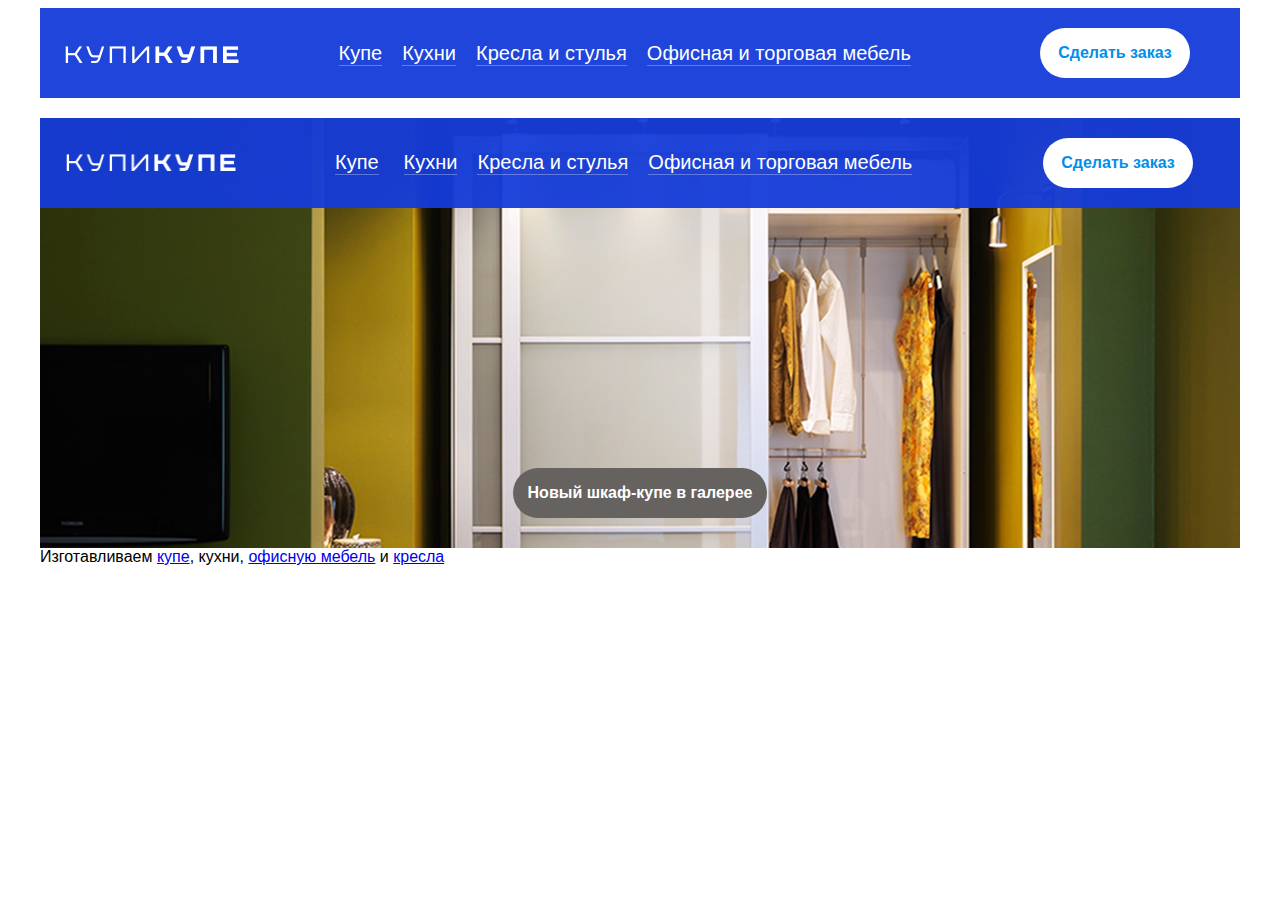
<file: artem/index.html>
<!DOCTYPE html>
<html lang="ru">
<head>
    <meta charset="UTF-8">
    <meta name="viewport" content="width=device-width, initial-scale=1.0">
    <meta http-equiv="X-UA-Compatible" content="ie=edge">
    <title>КупиКупе</title>
    <link rel="stylesheet" href="style.css">
    
    <style>
        
       .button { 
           font-size: 16px;
           display: block;
           text-align: center;
           padding: 15px 15px;
           text-decoration: none;
           border-radius: 25px;
           line-height: 1.25em;
           font-weight: bold;
           margin: 20px 0;
       }
       .button:hover  {
           color: #143bd8;
           font-size: 16px;
           display: block;
           text-align: center;
           padding: 15px 15px;
           text-decoration: none;
           border-radius: 25px;
           line-height: 1.25em;
           font-weight: bold;
           margin: 20px 0;
       }
    
    </style>
</head>
<body style="font-family: Circe, Arial, Helvetica, sans-serif;">
    <table align="center" style="background: rgba(20, 59, 216, 0.95); padding: 0; border-collapse: collapse; width:1200px">
        <tr>
            <td style="padding: 25px 55px 18px 25px;">
                <img src="logo@2x.png" weight="174" height="17" alt="КупиКупе">
            </td>
            <td style="color: #fff; text-decoration: none; line-height: 1.2em; font-size: 20px; padding: 20px 20px;">
                <div>
                    <a href="#" class="link">Купе</a>
                    <a href="#" class="link">Кухни</a>
                    <a href="#" class="link">Кресла и стулья</a>
                    <a href="#" class="link" style="margin-right: 0;"> Офисная и торговая мебель</a>
                    <div style="clear: both;"></div>
                </div>
            </td>
            <td style="padding:inherit; padding-left: 50px; padding-right:50px; width: 150px;">
                <a href="#" class="button"> Сделать заказ</a>
            </td>
        </tr>
    </table>
   
<div style="height: 20px">  </div> 
<div class="base__block">
    <div class="info">
      <div class="info__left">
      <div float class=""  8 800 915 30-00        
         Офис: ТЦ «Барс», цокольный этаж</a>
        </div>
    <!--Блочная вёрстка + БЭМ -->
    <div class="base__block">
<div class="banner">
<div class="header">
    <div class="header__left">
        <a href="#" class="header__logo"></a>
    </div>

    <div class="header__right">
        <a href="#" class="button"> Сделать заказ</a>
    </div>

    <div class="header__center style="; style="padding:px 60px">  
                    <a href="#" class="header__link"style="padding:33px 0px 0px;margin: 0px 25px";> Купе</a>
                    <a href="#" class="header__link"style="padding:23px 0px 0px";> Кухни</a>
                    <a href="#" class="header__link"style="padding:23px 0px 0px";>Кресла и стулья</a>
                    <a href="#" class="header__link" style="padding:23px 0px 0px";> 
                        Офисная и торговая мебель
                    </a>
                </div>


<div class="clearfix"></div>
    </div>
    <a href="#" class="button1"> Новый шкаф-купе в галерее       
    </a>
</div>
</div>
<div style="heaight:20px;"></div>
</body>
<div class="about">
      <div class="about__left">
       Изготавливаем <a href="#" class="dashed ">купе</a>, кухни, <a href="#" class="dashed">офисную мебель</a> и <a href="#" class="dashed">кресла</a>
      </div>
</file>
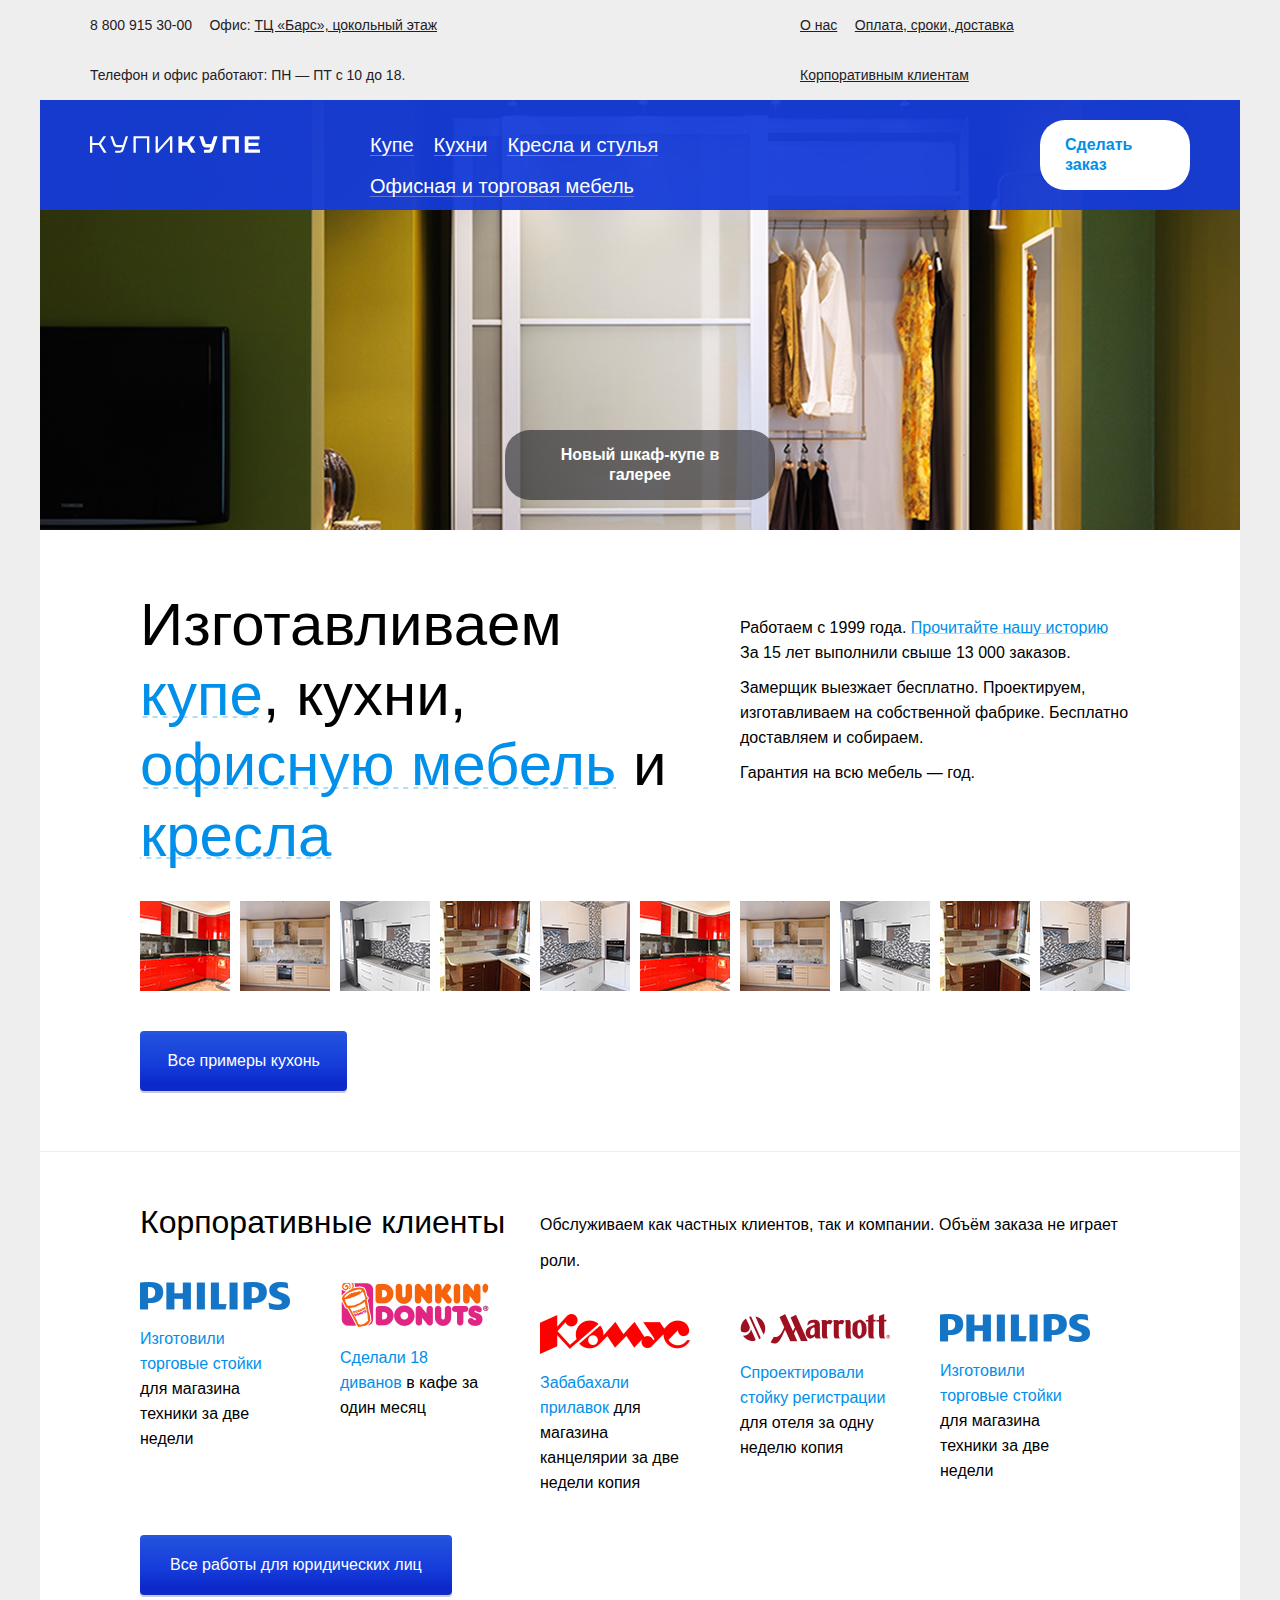
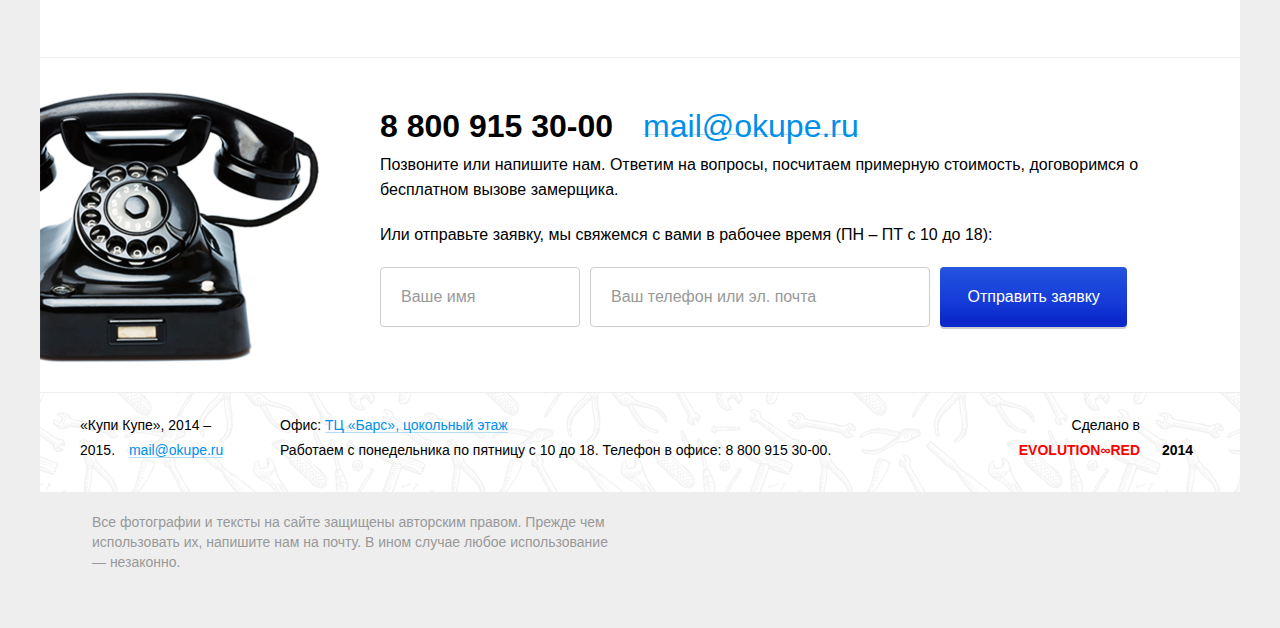
<file: kostya/index.html>
<!DOCTYPE html>
<html lang="ru" class="base">
<head>
  <meta charset="UTF-8">
  <meta name="viewport" content="width=device-width, initial-scale=1.0">
  <meta http-equiv="X-UA-Compatible" content="ie=edge">
  <title>КупиКупе</title>
  <link rel="stylesheet" href="style.css"></link>
</head>
<body class="base">
  <div class="base__body">
    <div class="mockup">
    </div>

    <div class="base__block">

      <div class="loft clearfix">
        <div class="loft__left">
          <span class="loft__content">8 800 915 30-00</span>
          <span class="loft__content">Офис: <a href="#" style="color: #1f2024;">ТЦ «Барс», цокольный этаж</a></span>
          <span class="loft__content">Телефон и офис работают: ПН — ПТ с 10 до 18.</span>
        </div>
        <div class="loft__right">
          <a href="#" class="loft__content">О нас</a>
          <a href="#" class="loft__content">Оплата, сроки, доставка</a>
          <a href="#" class="loft__content">Корпоративным клиентам</a>
        </div>
      </div>
      
      <div class="banner">   
        <div class="header">
          <div class="clearfix">
            <div class="header__left">
              <a href="#" class="header__logo"></a>
            </div>
            <div class="header__right"> 
              <a href="#" class="button1"> Сделать заказ</a>
            </div>
            <div class="header__center">
              <a href="#" class="header__link">Купе</a>
              <a href="#" class="header__link">Кухни</a>
              <a href="#" class="header__link">Кресла и стулья</a>
              <a href="#" class="header__link" style="margin-right:0">Офисная и торговая мебель</a>
            </div>
          </div>
           
          <div class="banner__footer">
            <div> 
              <a href="#" class="button1 button1_grey" style="max-width: 220px;">
                Новый шкаф-купе в галерее
              </a>
            </div>
          </div>
        </div>
      </div>

      <div style="background: white; padding: 0 100px;">
        <div class="content clearfix">
          <div class="content__left">Изготавливаем 
            <a href="#" class="a__content__left__decoration">
            купе</a>, кухни, 
            <a href="#" class="a__content__left__decoration">офисную мебель</a> и 
            <a href="#" class="a__content__left__decoration">кресла</a>
          </div>
          
          <div class="content__right">
            <p style= "margin: 0;">
            Работаем с 1999 года.
              <a href="#" class="a__content__right__decoration">
                Прочитайте нашу историю
              </a><br>
                За 15 лет выполнили свыше 13 000 заказов.
            </p> 
            <p style= "margin: 0; padding: 10px 0 0 0;">
              Замерщик выезжает бесплатно.
              Проектируем, изготавливаем на собственной фабрике. Бесплатно доставляем и собираем.
            </p> 
            <p style= "margin: 0; padding: 10px 0 0 0;">
              Гарантия на всю мебель — год.
            </p> 
          </div>
        </div>
                
        <div class="clearfix">
          <img src="foto_kitchen_1.png" class="images_kitchen">
          <img src="foto_kitchen_2.png" class="images_kitchen">
          <img src="foto_kitchen_3.png" class="images_kitchen">
          <img src="foto_kitchen_4.png" class="images_kitchen">
          <img src="foto_kitchen_5.png" class="images_kitchen">
          <img src="foto_kitchen_1.png" class="images_kitchen">
          <img src="foto_kitchen_2.png" class="images_kitchen">
          <img src="foto_kitchen_3.png" class="images_kitchen">
          <img src="foto_kitchen_4.png" class="images_kitchen">
          <img src="foto_kitchen_5.png" class="images_kitchen">
        </div>
               
        <div class="one__botton">
          <a href="#" class="BG_Button">Все примеры кухонь</a>
        </div>
      </div>

      <div style="margin: 0; background: #eeeeee; height: 1px"></div>

      <div style="padding: 0 100px; background: white;">
        <div class="clients clearfix">
          <div class="korporat">Корпоративные клиенты</div>
          <div class="private">Обслуживаем как частных клиентов, так и компании. Объём заказа не играет роли.</div>
        </div>
              
        <div class="clients__logo clearfix">
          <div class="images_logo">
            <img src="philips.png" style="display: block;">
            <p class="text"><a href="#" class="example__work">Изготовили торговые стойки</a> для магазина техники за две недели</p>
          </div>
          
          <div class="images_logo">
            <img src="dd.png" style="height: 47px; display: block;">
            <p class="text"><a href="#" class="example__work">Сделали 18 диванов</a> в кафе за один месяц</p>
          </div>
          
          <div class="images_logo">
            <img src="komys.png" style="height: 40px; display: block;">
            <p class="text"><a href="#" class="example__work">Забабахали прилавок</a> для магазина канцелярии за две недели копия</p>
          </div>
          
          <div class="images_logo">
            <img src="marriott.png" style="height: 30px; display: block;">
            <p class="text"><a href="#" class="example__work">Спроектировали стойку регистрации</a> для отеля за одну неделю копия</p>
          </div>

          <div class="images_logo">
            <img src="philips.png"style="display: block;">
            <p class="text"><a href="#" class="example__work">Изготовили торговые стойки</a> для магазина техники за две недели</p>
          </div>
        </div>

        <div class="one__botton">
          <a href="#" class="BG_Button" style="padding: 17.5px 30px; top:24px;">Все работы для юридических лиц</a>
        </div>
      </div>

      <div style="margin: 0; background: #eeeeee; height: 1px"></div>
      
      <div class="contacts">
        <div class="contacts__img">
          <img src="phone.png" style= "width: 280px; height: 274px;">
        </div>

        <div class="contacts__info">

          <div class="contacts__link clearfix">
            <div class="contacts__phone">8 800 915 30-00
            </div>
            <div class="contacts__mail"><a href="mail@okupe.ru" class="a__contacts__mail__decoration">mail@okupe.ru</a>
            </div>
          </div>
          <div class="contacts__text">
            <div style="margin: 10px 0 20px 0;">Позвоните или напишите нам. Ответим на вопросы, посчитаем примерную стоимость, договоримся о бесплатном вызове замерщика.
            </div>
            <div style="margin: 10px 0 20px 0;">Или отправьте заявку, мы свяжемся с вами в рабочее время (ПН – ПТ c 10 до 18):
            </div>
          </div>
          <div class="contacts__search clearfix"> 
            <input type="search" placeholder="Ваше имя" class="s1 r1"> 
            <input type="search" placeholder="Ваш телефон или эл. почта" class="s1 r1 r1-width"> 
            <a href="#" class="BG_Button" style="top: 0">Отправить заявку</a>
          </div>
        </div>
      </div>
      
      <div style="margin: 0; background: #eeeeee; height: 1px"></div>

      <div class="footer clearfix">
        <div class="footer__left">
          «Купи Купе», 2014 – 2015.
          <a href="mail@okupe.ru" class="footer__left__decoration">mail@okupe.ru</a> 
        </div>
      
        <div class="footer-center">
          Офис: <a href="#" class="footer__center__decoration">ТЦ «Барс», цокольный этаж</a><br>
          Работаем с понедельника по пятницу с 10 до 18. Телефон в офисе: 8 800 915 30-00. 
        </div>

        <div class="footer__right">
          Сделано в<br>
          <a href="#" class="footer__right__decoration">EVOLUTION∞RED</a>
        </div>

        <div class="footer-right-year">2014
        </div>
      </div>
     
      <div class="note">
        Все фотографии и тексты на сайте защищены авторским правом.
        Прежде чем использовать их, напишите нам на почту.
        В ином случае любое использование — незаконно.
      </div>
    </div>
  </div>
</body>
</html>
</file>
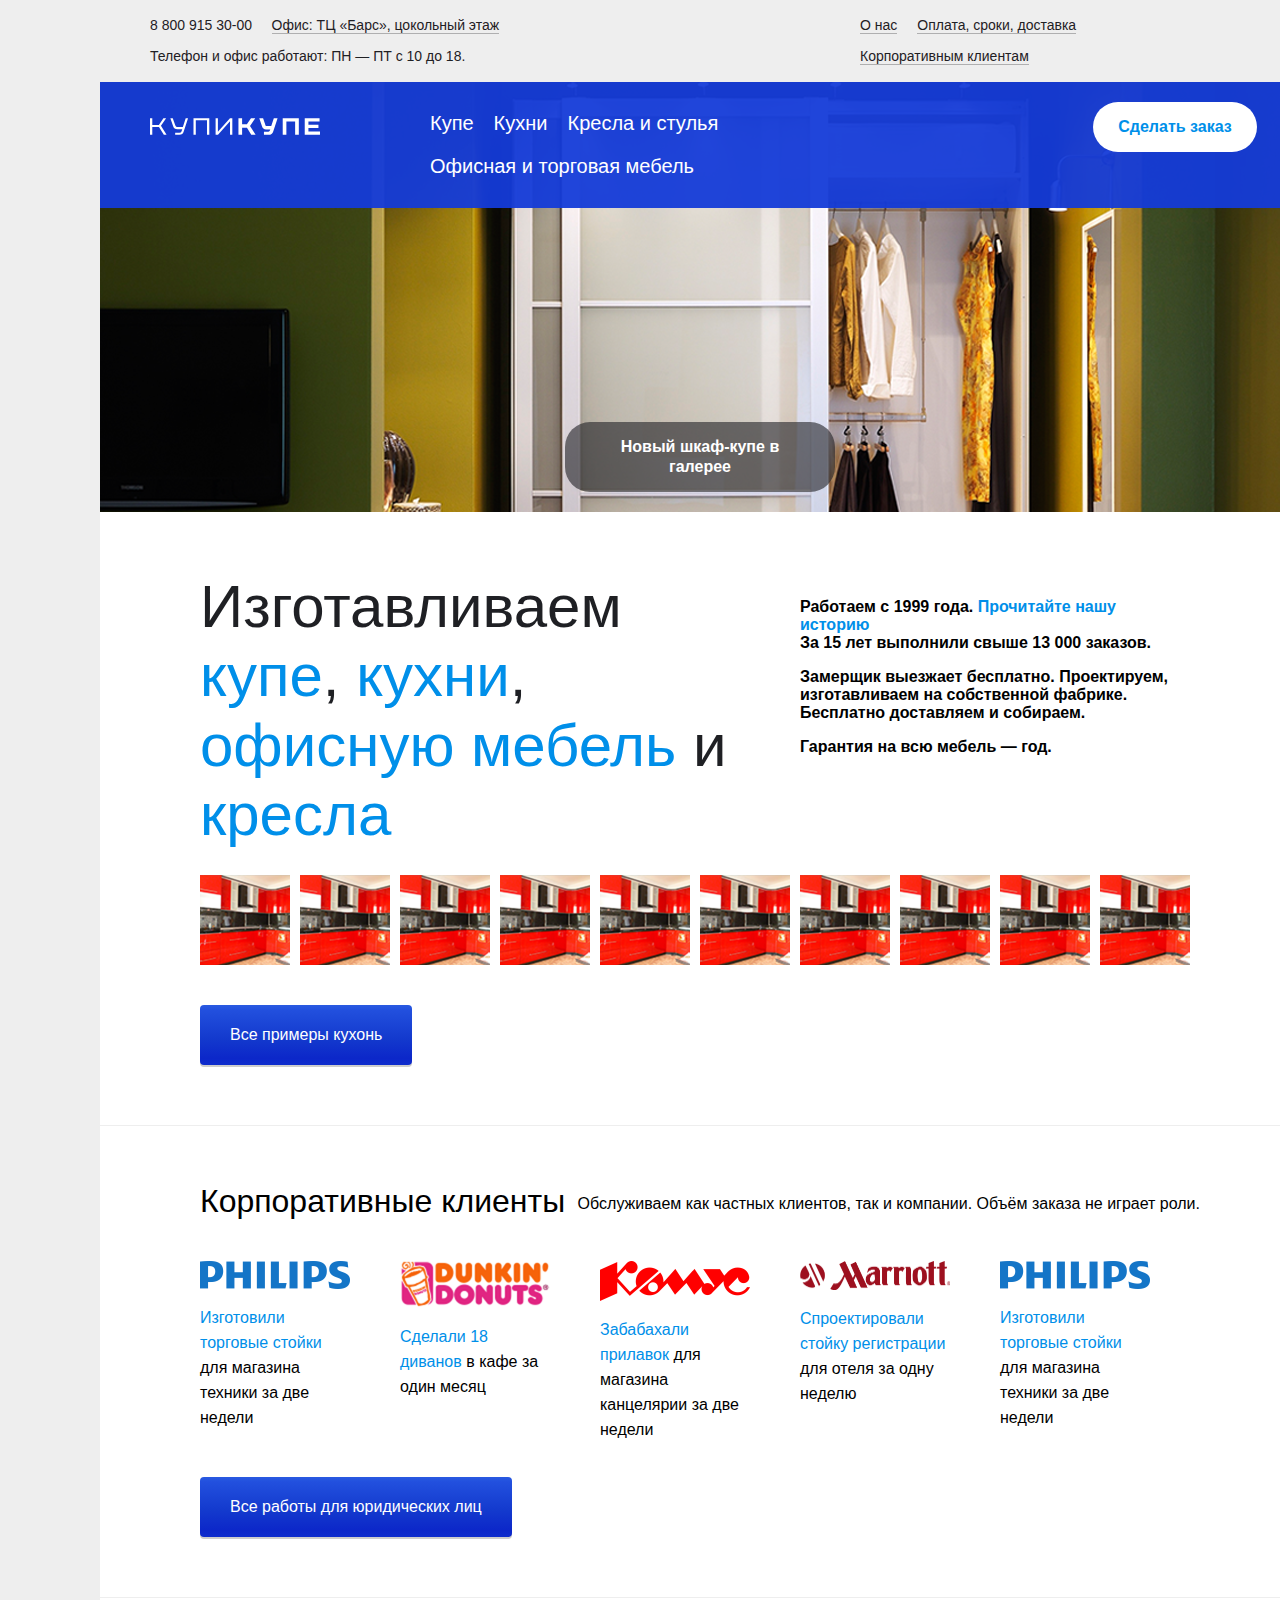
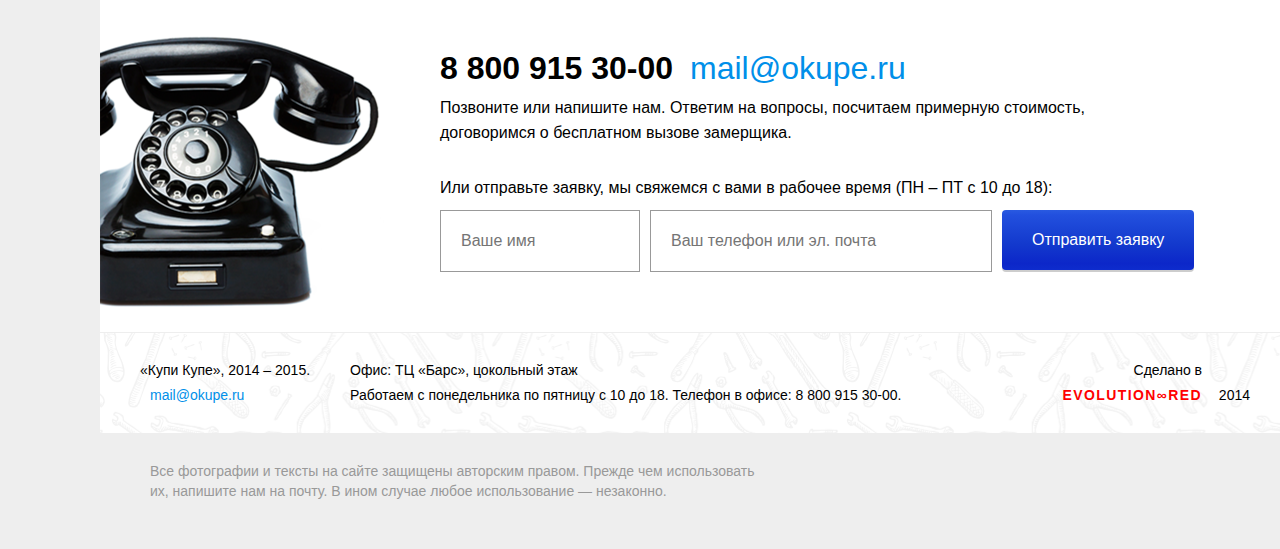
<file: svetlana/index.html>
<!DOCTYPE html>
<html lang="ru" class="root">
<head>
  <meta charset="UTF-8">
  <meta name="viewport" content="width=device-width, initial-scale=1.0">
  <meta http-equiv="X-UA-Compatible" content="ie=edge">
  <title>КупиКупе</title>
  <link rel="stylesheet" href="style.css">
</head>
<body class="root__body">

  <div class="mockup"></div>

  <div class="root__block">
    <div class="info clearfix">
      <div class="info__left clearfix">
        <div class="info__item">8 800 915 30-00</div>
        <div class="info__item">
          <a href="#" class="info__link info__link_without-margin">Офис: ТЦ «Барс», цокольный этаж</a>
        </div>
        <div class="info__item">Телефон и офис работают: ПН — ПТ с 10 до 18.</div>
      </div>

      <div class="info__right clearfix">
        <a href="#" class="info__link">О нас</a>
        <a href="#" class="info__link">Оплата, сроки, доставка</a>
        <a href="#" class="info__link">Корпоративным клиентам</a>
      </div>
    </div>

    <div class="banner">
      <div class="header clearfix">
        <div class="header__left">
          <a href="#" class="header__logo"></a>
        </div>

        <div class="header__center clearfix">
          <a href="#" class="header__link">Купе</a>
          <a href="#" class="header__link">Кухни</a>
          <a href="#" class="header__link">Кресла и стулья</a>
          <a href="#" class="header__link header__link_without-margin">
            Офисная и торговая мебель
          </a>
        </div>

        <div class="header__right">
          <a href="#" class="button"> Сделать заказ</a>
        </div>
      </div>

      <div class="banner__footer">
        <a href="#" class="button_grey" style="max-width: 220px;">
          Новый шкаф-купе в галерее
        </a>
      </div>
    </div>

    <div class="about">
      <div class="clearfix">

        <div class="about__left">
          Изготавливаем <span class="dashed" data-js-switcher-link="1">купе</span>,
          <span class ="dashed" data-js-switcher-link="2">кухни</span>,
          <span class="dashed" data-js-switcher-link="3">офисную мебель</span>
          и <span class="dashed" data-js-switcher-link="4">кресла</span>
        </div>

        <div class="about__right">
          <p class="about__text">Работаем с 1999 года. <a href="#" class="about__right-link">Прочитайте нашу историю</a>
          <br>За 15 лет выполнили свыше 13 000 заказов.
          </p>
          <p class="about__text">
            Замерщик выезжает бесплатно. Проектируем, изготавливаем на собственной фабрике. Бесплатно доставляем и собираем.
          </p>
          <p class="about__text">
            Гарантия на всю мебель — год.
          </p>
        </div>
      </div>

      <div class="images clearfix" data-js-switcher-block="1">
        <img src="1@2x.png" alt="" class="image__item">
        <img src="1@2x.png" alt="" class="image__item">
        <img src="1@2x.png" alt="" class="image__item">
        <img src="1@2x.png" alt="" class="image__item">
        <img src="1@2x.png" alt="" class="image__item">
        <img src="1@2x.png" alt="" class="image__item">
        <img src="1@2x.png" alt="" class="image__item">
        <img src="1@2x.png" alt="" class="image__item">
        <img src="1@2x.png" alt="" class="image__item">
        <img src="1@2x.png" alt="" class="image__item">
      </div>

      <div class="images clearfix" style="display: none;" data-js-switcher-block="2">
        <img src="2@2x.png" alt="" class="image__item">
        <img src="2@2x.png" alt="" class="image__item">
        <img src="2@2x.png" alt="" class="image__item">
        <img src="2@2x.png" alt="" class="image__item">
        <img src="2@2x.png" alt="" class="image__item">
        <img src="2@2x.png" alt="" class="image__item">
        <img src="2@2x.png" alt="" class="image__item">
        <img src="2@2x.png" alt="" class="image__item">
        <img src="2@2x.png" alt="" class="image__item">
        <img src="2@2x.png" alt="" class="image__item">
      </div>

      <div class="images clearfix" style="display: none;" data-js-switcher-block="3">
        <img src="3@2x.png" alt="" class="image__item">
        <img src="3@2x.png" alt="" class="image__item">
        <img src="3@2x.png" alt="" class="image__item">
        <img src="3@2x.png" alt="" class="image__item">
        <img src="3@2x.png" alt="" class="image__item">
        <img src="3@2x.png" alt="" class="image__item">
        <img src="3@2x.png" alt="" class="image__item">
        <img src="3@2x.png" alt="" class="image__item">
        <img src="3@2x.png" alt="" class="image__item">
        <img src="3@2x.png" alt="" class="image__item">
      </div>

      <div class="images clearfix" style="display: none;" data-js-switcher-block="4">
        <img src="4@2x.png" alt="" class="image__item">
        <img src="4@2x.png" alt="" class="image__item">
        <img src="4@2x.png" alt="" class="image__item">
        <img src="4@2x.png" alt="" class="image__item">
        <img src="4@2x.png" alt="" class="image__item">
        <img src="4@2x.png" alt="" class="image__item">
        <img src="4@2x.png" alt="" class="image__item">
        <img src="4@2x.png" alt="" class="image__item">
        <img src="4@2x.png" alt="" class="image__item">
        <img src="4@2x.png" alt="" class="image__item">
      </div>

      <div>
        <a href="#" class="about__button">Все примеры кухонь</a>
      </div>
    </div>

    <div class="client">
      <div class="client__info clearfix">
        <p class="client__left">Корпоративные клиенты</p>
        <p class="client__right">Обслуживаем как частных клиентов, так и компании. Объём заказа не играет роли.</p>
      </div>

      <div class="clearfix">
        <div class="row">
          <div class="client__about">
            <img src="philips@2x.png" class="client__logo">
            <p class="client__text"><a href="#" class="client__link">Изготовили торговые стойки</a> для магазина техники за две недели</p>
          </div>

          <div class="client__about">
            <img src="dunkin@2x.png" class="client__logo" alt="" style="height: 47px;">
            <p class="client__text"><a href="#" class="client__link">Сделали 18 диванов</a> в кафе за один месяц</p>
          </div>

          <div class="client__about">
            <img src="komus@2x.png" class="client__logo" alt="" style="height: 40px;">
            <p class="client__text"><a href="#" class="client__link">Забабахали прилавок</a> для магазина канцелярии за две недели</p>
          </div>

          <div class="client__about">
            <img src="marriott@2x.png" class="client__logo" alt="" style="height: 29.5px;">
            <p class="client__text"><a href="#" class="client__link">Спроектировали стойку регистрации</a> для отеля за одну неделю</p>
          </div>

          <div class="client__about">
            <img src="philips@2x.png" class="client__logo" alt="">
            <p class="client__text"><a href="#" class="client__link">Изготовили торговые стойки</a> для магазина техники за две недели</p>
          </div>
        </div>
      </div>

      <div style="margin-top: 35px;">
          <a href="#" class="about__button">Все работы для юридических лиц</a>
      </div>
    </div>


    <div class="contact clearfix">
      <div class="contact__info clearfix">
        <div class="clearfix">
          <div class="contact__phone">
            8 800 915 30-00
          </div>

          <div class="contact__mail">
            <a href="mailto:mail@okupe.ru" class="mail__link">mail@okupe.ru</a>
          </div>
        </div>

        <div class="contact__text">
          <p style="margin: 0">Позвоните или напишите нам. Ответим на вопросы, посчитаем примерную стоимость, договоримся о бесплатном вызове замерщика.</p>
          <p style="margin: 30px 0 0 0">Или отправьте заявку, мы свяжемся с вами в рабочее время (ПН – ПТ c 10 до 18):</p>
        </div>

        <input type="text" name="name" placeholder="Ваше имя" class="input__item">
        <input type="text" name="phone" placeholder="Ваш телефон или эл. почта" class="input__item input__item-width">

        <div style="margin-top: 10px;">
          <a href="#" class="about__button">Отправить заявку</a>
        </div>
      </div>
    </div>

    <div class="footer clearfix">
        <div class="footer__left">
          <p class="footer__text">«Купи Купе», 2014 – 2015.</p>
          <p class="footer__text">
            <a href="mailto:mail@okupe.ru" class="mail__link footer__link">mail@okupe.ru</a>
          </p>
        </div>

        <div class="footer__left">
          <p class="footer__text">Офис: ТЦ «Барс», цокольный этаж</p>
          <p class="footer__text">Работаем с понедельника по пятницу с 10 до 18. Телефон в офисе: 8 800 915 30-00. </p>
        </div>

        <div class="footer__right clearfix">
          <div class="text__left footer__text-ta">
            <p class="footer__text">Сделано в</p>
            <a href="#" class="footer__right-company">Evolution∞Red</a>
          </div>

          <div class="text__right footer__text-ta">
            <p class="footer__text">2014</p>
          </div>
        </div>
      </div>

      <div class="copyright">
        <p class="copyright__text">Все фотографии и тексты на сайте защищены авторским правом. Прежде чем использовать их, напишите нам на почту. В ином случае любое использование — незаконно. </p>
      </div>
  </div>

  <script>
    document
      .querySelectorAll('[data-js-switcher-link]')
      .forEach(function(item) {
        item.onclick = function() {
          document.querySelectorAll(
            '[data-js-switcher-block="' + this.dataset.jsSwitcherLink + '"]'
          ).forEach(function(item) { item.style.display = ''; });

          document.querySelectorAll(
            '[data-js-switcher-block]:not([data-js-switcher-block="'
              + this.dataset.jsSwitcherLink + '"]'
          ).forEach(function(item) { item.style.display = 'none'; });
        };
      });
  </script>

</body>
</html>
</file>
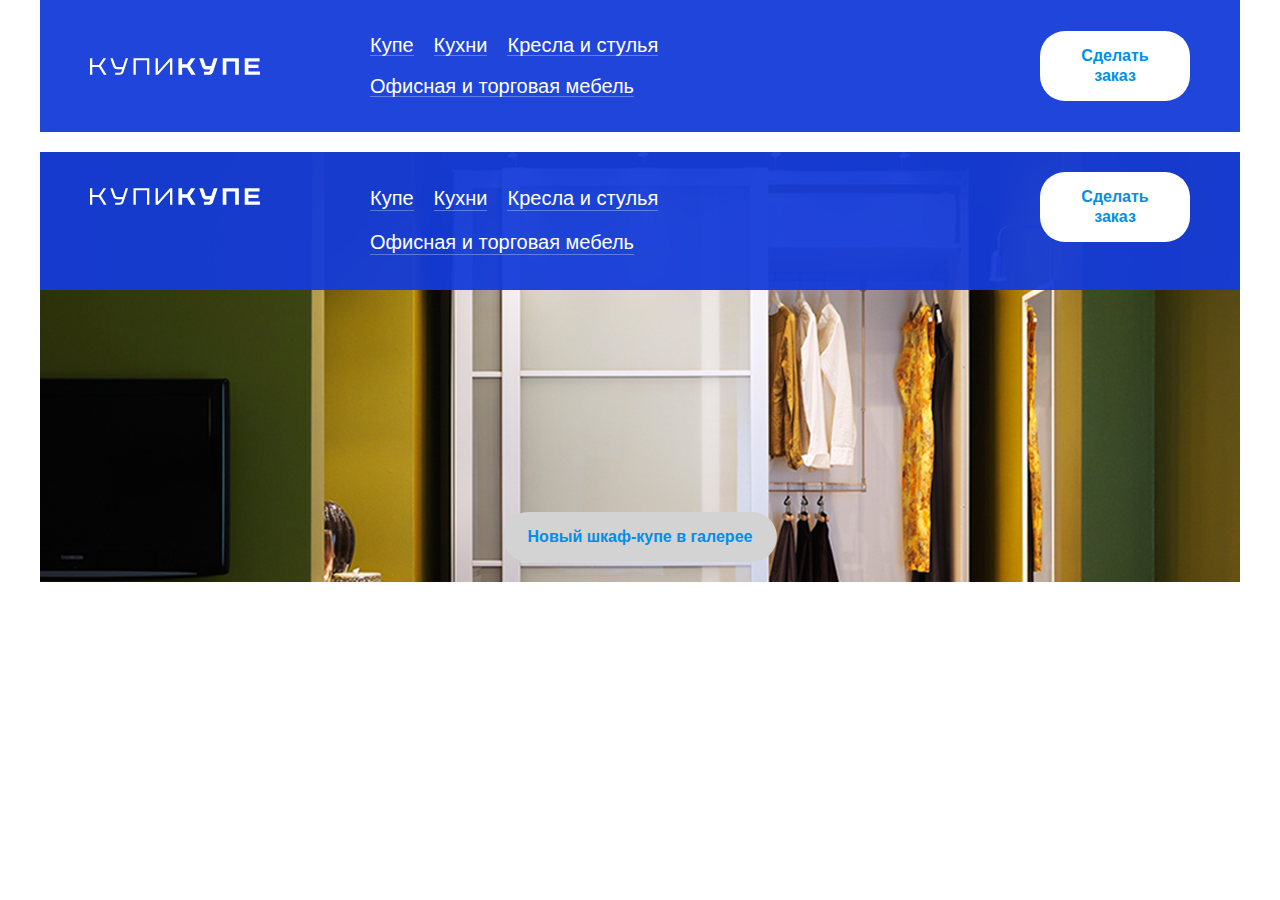
<file: valera/index.html>
<!DOCTYPE html>
<html lang="ru" class="base">
<head>
  <meta charset="UTF-8">
  <meta name="viewport" content="width=device-width, initial-scale=1.0">
  <meta http-equiv="X-UA-Compatible" content="ie=edge">
  <title>КупиКупе</title>
  <link rel="stylesheet" href="style.css">
  <style>
    .button {
      font-size: 16px;
      display: block;
      background: #ffffff;
      text-align: center;
      color: #008fe9;
      padding: 15px 25px;
      text-decoration: none;
      border-radius: 25px;
      line-height: 1.25em;
      font-weight: bold;
      margin: 20px 0;
    }
    .button:hover {
      font-size: 16px;
      display: block;
      background: #d0d9ff;
      text-align: center;
      color: #143bd8;
      padding: 15px 25px;
      text-decoration: none;
      border-radius: 25px;
      line-height: 1.25em;
      font-weight: bold;
      margin: 20px 0;
    }
    .border {
      color: inherit;
      text-decoration: inherit;
      margin: 0.5em 20px 0.5em 0;
      float: left;
      border-bottom: 1px solid rgba(255, 255, 255, 0.3);
    }
    .border:hover {
      color: inherit;
      text-decoration: inherit;
      margin: 0.5em 20px 0.5em 0;
      float: left;
      border-bottom: 1px solid rgba(255, 255, 255, 0.6);
    }
  </style>
</head>
<body style="font-family: Circe, Arial, Helvetica, sans-serif;" class="base__body">
  <table align="center" style="background: rgba(20, 59, 216, 0.95); padding: 0; border-collapse: collapse; width: 1200px;">
    <tr>
      <td style="padding: inherit; padding-left: 50px; padding-right: 50px; width: 170px;">
        <a href="#" style="display: block;">
          <img src="logo.svg" style="display: block;" width="170" height="17" alt="КупиКупе">
        </a>
      </td>

      <td style="color: #fff; text-decoration: none; line-height: 1em; font-size: 20px; padding: inherit;">
        <div style="padding: 25px 60px;">
          <a href="#" class="border">Купе</a>
          <a href="#" class="border">Кухни</a>
          <a href="#" class="border">Кресла и стулья</a>
          <a href="#" class="border" style="margin-right:0">Офисная и торговая мебель</a>
          <div style="clear: both;"></div>
        </div>
      </td>

      <td style="padding: inherit; padding-left: 50px; padding-right: 50px; width: 150px;">
        <a href="#" class="button">
          Сделать заказ
        </a>
      </td>
    </tr>
  </table>

  <div style="height: 20px;"></div>

  <!-- Блоки Элементы Модификаторы-->
  <div class="base__block">
    <div class="banner">
      <div class="header">
        <div class="header__left">
          <a href="#" class="header__logo"></a>
        </div>

        <div class="header__right">
          <a href="#" class="button1"> Сделать заказ</a>
        </div>

        <div class="header__center">
          <a href="#" class="header__link">Купе</a>
          <a href="#" class="header__link">Кухни</a>
          <a href="#" class="header__link">Кресла и стулья</a>
          <a href="#" class="header__link" style="margin-right:0">
            Офисная и торговая мебель
          </a>
          <div style="clear: both;"></div>
        </div>

        <div class="clearfix"></div>
      </div>

      <div class="banner__footer">
        <a href="#" class="button1 button1_grey" style="max-width: 320px;">
          Новый шкаф-купе в галерее
        </a>
      </div>
    </div>
  </div>

  <div style="height: 20px;"></div>
</body>
</html>
</file>
<file: artem/style.css>
.button { 
          font-size: 16px;
    display: inline-block;
    text-align: center;
    padding: 15px 15px;
    text-decoration: none;
    border-radius: 25px;
    line-height: 1.25em;
    font-weight: bold;
    margin: 10px 0;
    background: #fff;
    color: #008fe9;
       }
       
       .button:hover  {
           background: #d0d9ff;
           color:#d0d9ff ; 
       } 
       
       .button1 { 
          font-size: 16px;
    display: inline-block;
    text-align: center;
    padding: 15px 15px;
    text-decoration: none;
    border-radius: 25px;
    line-height: 1.25em;
    font-weight: bold;
    margin: 10px 0;
    background:#65625f;
    color: #fff;
    margin:260px 260px 0 260px;
       }
       .button1:hover{
 font-size: 16px;
    display: inline-block;
    text-align: center;
    padding: 15px 15px;
    text-decoration: none;
    border-radius: 25px;
    line-height: 1.25em;
    font-weight: bold;
    margin: 10px 0;
    background: #65625f;
    color:#fff ;
     margin:260px 260px 0 260px;
       }
       .link {
           color: inherit;
           text-decoration: inherit;
           margin: 0.5em 20px 0.5em 0;
           float: left;
           border-bottom: 1px solid rgba(255, 255, 255, 0.3);    
       }
       .link:hover {
           color: inherit;
           text-decoration: inherit;
           margin: 0.5em 20px 0.5em 0;
           float: left;
           border-bottom: 1px solid rgba(255, 255, 255, 0.6)
       }

       .header{
           background: rgba(20, 59, 216, 0.95);
           width: 1200px;
           margin: 0 auto;
           font-size: 20px;
       }

       .header__left {
           float: left;
           width: 270px
       }
       .header__center {
           margin: 0 250px 0 270px
           
       }
       .header__right {
           float: right;
           width: 150px;
           padding: 0px 47px 0px 0px;
       }

       .header__logo {
           background: url(logo@2x.png) no-repeat;
           background-size: 170px 17px;
           width: 219px;
           height: 17px;
           display:block;
           margin: 36px auto;

       }
       .header__link {
           color: #fff;
           text-decoration: inherit;
           margin: 0.5em 20px 0.5em 0;
           float: left;
           border-bottom: 1px solid rgba(255, 255, 255, 0.3);
        }
        .header__link:hover{
            border-bottom-color: rgba(255, 255, 255, 0.6);
        }
        

       .clearfix {clear: both;} 
       .base__body{
           margin: 0;
       }
       .base__block {
           width: 1200px;
           margin: 0 auto;
       }
       .banner {
           background: url(banner.png);
           height: 430px;
           background-size: 100%;
           text-align: center;
           
       }
       .banner__footer{
           position: absolute;
           bottom: 0;
           width: 100%;
           text-align:center;
       }
</file>
<file: kostya/style.css>
.base {
  margin: 0;
  font-family: Circe, Arial, Helvetica, sans-serif;
  }

.base__body {
  margin: 0 auto;
  background: #eeeeee;
}
.mockup {
   background: url(mockup.png) center top no-repeat;
   background-size: 1400px 2050px;
   height: 2050px;
   position: absolute;
   top: 0;
   right: 0;
   left: 0;
   bottom: auto;
   margin: 0 auto;
   opacity: 0.2;
   display: none;
}  

.base__block {
    width: 1200px;
    margin: 0 auto;
}  
.loft{
  color: #1f2024;
  line-height: 2.14285714285em;
  font-size: 14px;
  min-height: 50px; 
}

  .loft__left{
    padding: 0 40px 0 50px;
    width: 670px;
    float: left; 
   }
    .loft__content{
      color: #1f2024;
      margin: 0.71428571428em 1.25em 0.71428571428em 0;
      float: left;
    }
  .loft__right{
    padding: 0 30px 0 0;
    width: 410px;
    float: left;
  }  
.banner {
  background: url(banner@2x.png);
  height: 430px;
  background-size: 100%;
  position: relative; 
}
  .header {
    background: rgba(20, 59, 216, 0.95);
    padding: 0;
    margin: 0 auto;
  }

  .header__left {
    float: left;
    width: 270px;
  }
    
    .header__logo {
      background: url(logo.svg) no-repeat;
      background-size: 170px 17px;
      width: 170px;
      height: 17px;
      display: block;
      margin: 36px auto;
    }

  .header__right {
    float: right;
    width: 250px;
  }

    .button1 {
      font-size: 16px;
      display: block;
      background: #ffffff;
      color: #008fe9;
      padding: 15px 25px;
      text-decoration: none;
      border-radius: 25px;
      line-height: 1.25em;
      font-weight: bold;
      margin: 20px 50px;
    }

    .button1:hover {
      background: #d0d9ff;
      color: #143bd8;
    }  
   
    .button1_grey, .button1_grey:hover {
      display: inline-block;
      color: #ffffff;
      background: rgba(31, 32, 36, 0.6);
      text-align: center;
    }

  .header__center {
    margin: 0 250px 0 270px;
    padding: 25px 60px; 
  }
  
    .header__link{
      color: #fff;
      text-decoration: none;
      line-height: 1em;
      font-size: 20px;
      margin: 0.5em 20px 0.5em 0;
      float: left; 
      border-bottom: 1px solid rgba(255, 255, 255, 0.3);
    }

    .header__link:hover{
       border-bottom: 1px solid rgba(255, 255, 255, 0.6);
    }

  .banner__footer{
    position: absolute;
    bottom: 10px;
    width: 100%;
    text-align: center;
  }
  .content{
    min-height: 300px;
    background: white;
  }
  .content__left{
    font-size: 60px;
    line-height: 1.17em;
    padding: 60px 20px 30px 0;
    float: left;
    width: 560px;
  }
    .a__content__left__decoration{
      color: #008fe9;
      text-decoration: none;
      background: linear-gradient(to right, #b2ddf8 0, #b2ddf8 50%, white 50%, white 100%);
      background-position: 20% 85%;
      background-size: 10px 2px;
      background-repeat: repeat-x;
    }

  .content__right{
    font-size: 16px;
    line-height: 1.5625em;
    padding: 85px 0 45px 20px;
    float: right;
    width: 400px;
  }
    .a__content__right__decoration{
      color: #008fe9;
      text-decoration: none;
      background: linear-gradient(to right, #b2ddf8 0, #b2ddf8 100%);
      background-position: 0 90%;
      background-size: 100% 1px;
      background-repeat: repeat-x;
    }
 
  .images_kitchen{
    width: 90px;
    height: 90px;
    display: block;
    margin-right: 10px;
    margin-bottom: 14.2px;
    float: left
  }

  .one__botton {
    height: 145.8px;
    position: relative;
  } 
    
  .BG_Button{
    position: absolute;
    top: 25.8px;
    max-width: 300px;
    padding: 17.5px 27.5px;
    font-size: 16px;
    line-height: 1.563em;
    text-align: center;
    text-decoration: none;
    border-radius: 4px;
    color: #ffffff;
    background: -moz-linear-gradient( 90deg, rgb(13,42,203) 0%, rgb(12,40,202) 11%, rgb(21,60,217) 43%, rgb(34,80,222) 92%, rgb(40,88,225) 100%);
    background: -webkit-linear-gradient( 90deg, rgb(13,42,203) 0%, rgb(12,40,202) 11%, rgb(21,60,217) 43%, rgb(34,80,222) 92%, rgb(40,88,225) 100%);
    background: -ms-linear-gradient( 90deg, rgb(13,42,203) 0%, rgb(12,40,202) 11%, rgb(21,60,217) 43%, rgb(34,80,222) 92%, rgb(40,88,225) 100%);
    box-shadow: 0px 2px 0px 0px rgba(88, 88, 88, 0.3),inset 0px 1px 0px 0px rgba(255, 255, 255, 0.004);
    }
  .BG_Button:active{
    background: rgb(20, 59, 216);
    box-shadow: inset 0px 3px 5px 0px rgba(6, 15, 74, 0.55);
    }
  .clients{
    height: 130px;
  }

  .korporat{
    font-size: 32px;
    line-height: 2.1875em;
    padding: 35px 30px 25px 0;
    float: left;
    width: 370px;  
  }
  .private{
    font-size: 16px;
    line-height: 2.25em;
    vertical-align: center;
    padding: 55px 0 35px 0;
    float: right;
    width: 600px; 
  }

  .clients__logo{
    min-height: 182px;
  }

  .images_logo{
    width: 150px;
    display: block;
    margin-right: 50px;
    float: left
  }
  .text{
    margin: 16px 0;
    font-size: 16px;
    line-height: 1.5625em;
   }
  .example__work{
    text-decoration: none;
    color: #008fe9;

  }
  .contacts{ 
  background-color: white;
  min-height: 334px;
  
  }

  .contacts__img{
    padding: 32px 30px 28px 0;
    width: 280px;
    height: 274px;
    float: left;
  }
  .contacts__info {
    padding: 52px 60px 58px 30px;
    width: 800px;
    height: 224px;
    float: left;
  }
  .contacts__phone{
    font-size: 32px;
    padding: 0 0.9375em 0 0; 
    line-height: 1em;
    font-weight: bold;
    float: left;
    }
  .contacts__mail{
    float: left;
  }
    .a__contacts__mail__decoration{
      font-size: 32px; 
      line-height: 1em;
      color: #008fe9;
      text-decoration: none;
      background: linear-gradient(to right, #b2ddf8 0, #b2ddf8 100%);
      background-position: 0 75%;
      background-size: 100% 1px;
      background-repeat: repeat-x;
    }

  .contacts__text{
    font-size: 16px;
    line-height: 1.5625em;
  }

  .contacts__search{
    height: 60px;
    position: relative;
  }

  input[type="search"] {
  }
  .s1::-webkit-input-placeholder {
    color: #999999;
  }

  .r1 {
    display: block;
    font-size: 16px;
    line-height: 1.5625em;  
    width: 200px;
    border-radius: 4px;
    padding: 16.5px 20px;
    margin: 0 10px 0 0;
    color: #999999;
    border: 1px solid #cdcdcd;
    float: left;
  }

  .r1-width {
    width: 340px;
  }

  .footer {
    background:  url(BG_Card@2x.png);
    background-size: 1200px 99px;
    background-color: white;
    padding: 20px 0 29px 0;
    min-height: 50px;
    font-size: 14px;
    line-height: 1.78571428571em;
  }

  .footer__left{
    width: 160px;
    padding: 0 40px;
    float: left  
  }
    .footer__left__decoration{
      margin: 0 0 0 10px;
      color: #008fe9;
      text-decoration: none;
      background: linear-gradient(to right, #b2ddf8 0, #b2ddf8 100%);
      background-position: 0 100%;
      background-size: 100% 1px;
      background-repeat: repeat-x;
    }

  .footer-center{
    width: 680px;
    padding: 0 40px 0 0;
    float: left  
  }
    .footer__center__decoration{
      color: #008fe9;
      text-decoration: none;
      background: linear-gradient(to right, #b2ddf8 0, #b2ddf8 100%);
      background-position: 0 100%;
      background-size: 100% 1px;
      background-repeat: repeat-x;
    }

  .footer__right{
    width: 140px;
    padding: 0;
    text-align: right;
    float: left
  }
    .footer__right__decoration{
      text-decoration: none;
      color: #ff0000;
      font-weight: bold;
    }
    .footer-right-year{
      width: 56px;
      padding: 25px 22px 0px 22px;
      font-weight: bold;
      float: left; 
    }

  .note{
    min-height: 40px;
    padding: 20px 550px 56px 52px;
    font-size: 14px;
    line-height: 1.42857142857em;
    color: #999999;
  }

  .clearfix:after {
    content: ' ';
    display: block;
    clear: both;
  }
</file>
<file: svetlana/style.css>
.mockup {
  background: url(mockup.png) center top no-repeat;
  background-size: 1400px 2050px;
  width: 1400px;
  height: 2050px;
  position: absolute;
  top: 0;
  right: 0;
  left: 0;
  bottom: auto;
  margin: auto;
  opacity: 0.2;
  display: none;
}

.root {
  background: #eee;
}

.root__block {
  width: 1200px;
  margin: 0 auto;
  padding: 0 100px;
}

.root__body {
  position: relative;
  margin: 0;
}

.button {
  font-family: Circe, Arial, Helvetica, sans-serif;
  font-size: 16px;
  font-weight: bold;
  display: inline-block;
  text-align: center;
  text-decoration: none;
  border-radius: 25px;
  line-height: 1.25em;
  padding: 15px 25px;
  background: #fff;
  color: #008fe9;
}

.button:hover {
  background: #d0d9ff;
  color: #143bd8;
}

.header {
  background: rgba(20, 59, 216, 0.95);
  padding: 0;
  text-align: center;
}

.header__left {
  float: left;
  width : 270px;
}

.header__right {
  float: right;
  width: 250px;
  margin: 20px 0;
}

.header__center {
  float: left;
  font-family: Circe, Arial, Helvetica, sans-serif;
  width: 560px;
  margin: 20px 0;
  padding: 0 60px;
}

.header__logo {
  display: block;
  background: url(logo.svg) no-repeat;
  background-size: 170px 17px;
  width: 170px;
  height: 17px;
  margin: 36px auto;
}

.header__link {
  color: #fff;
  font-size: 20px;
  text-decoration: none;
  margin: 0.5em 20px 0.5em 0;
  float: left;
  background: linear-gradient(
    to right,
    rgba(255, 255, 255, 0.3),
    rgba(255, 255, 255, 0.3) 50%,
    rgba(255, 255, 255, 0.3) 50%,
    rgba(255, 255, 255, 0.3) 100%
  );
  background-size: 1px 1px;
  background-repeat: repeat-x;
  background-position: 0 25px;
  background-color: none;
}

.header__link_without-margin {
  margin-right: 0;
}

.header__link:hover {
  background: linear-gradient(
    to right,
    rgba(255, 255, 255, 0.6),
    rgba(255, 255, 255, 0.6) 50%,
    rgba(255, 255, 255, 0.6) 50%,
    rgba(255, 255, 255, 0.6) 100%
  );
  background-size: 1px 1px;
  background-repeat: repeat-x;
  background-position: 0 25px;
  background-color: none;
}

.clearfix:after {
  content: ' ';
  display: block;
  clear: both;
}

.banner {
  background: url(banner@2x.png);
  height: 430px;
  background-size: 100%;
  position: relative;
}

.banner__footer {
  position: absolute;
  bottom: 0;
  text-align: center;
  width: 100%;
}

.button_grey {
  background: rgba(31, 32, 36, 0.6);
  color: #ffffff;
  font-family: Circe, Arial, Helvetica, sans-serif;
  font-size: 16px;
  font-weight: bold;
  display: inline-block;
  text-align: center;
  text-decoration: none;
  border-radius: 25px;
  line-height: 1.25em;
  padding: 15px 25px;
  margin: 20px 50px;
}

.button_grey:hover {
  background: rgba(31, 32, 36, 0.4);
}


/* BLOCK INFO */

.info {
  font-family: Circe, Arial, Helvetica, sans-serif;
  color: #1f2024;
  font-size: 14px;
  line-height: 2.2em;
  padding: 10px 50px;
}

.info__link {
  float: left;
  color: #1f2024;
  font-size: 14px;
  line-height: 2.2em;
  margin-left: 1.428em;
  text-decoration: none;
  background: linear-gradient(
    to right,
    rgba(31, 32, 36, 0.3),
    rgba(31, 32, 36, 0.3) 50%,
    rgba(31, 32, 36, 0.3) 50%,
    rgba(31, 32, 36, 0.3) 100%
  );
  background-size: 1px 1px;
  background-repeat: repeat-x;
  background-position: 0 23px;;
  background-color: none;
}

.info__link:hover {
  background: linear-gradient(
    to right,
    rgba(31, 32, 36, 0.6),
    rgba(31, 32, 36, 0.6) 50%,
    rgba(31, 32, 36, 0.6) 50%,
    rgba(31, 32, 36, 0.6) 100%
  );
  background-size: 1px 1px;
  background-repeat: repeat-x;
  background-position: 0 23px;;
  background-color: none;
}

.info__link_without-margin {
  margin: 0;
}

.info__left {
  float: left;
  width: 670px;
}

.info__right {
  float: right;
  width: 410px;
}

.info__item {
  float: left;
  margin-right: 1.40em;
}

.about {
  padding: 10px 100px 60px;
  background: #fff;
  border-bottom: 1px solid #eee;
}

.about__left {
  float: left;
  font-family: Circe, Arial, Helvetica, sans-serif;
  font-size: 60px;
  line-height: 1.16em;
  color: #1f2024;
  width: 560px;
  margin-right: 40px;
  margin-top: 50px
}

.about__right {
  float: right;
  width: 370px;
  margin-right: 30px;
  font-family: Circe, Arial, Helvetica, sans-serif;
  font-size: 16px;
  font-weight: bold;
  margin-top: 60px;
}

about__text {
  margin: 10px 0;
  line-height: 1.5625em;
}

.dashed {
  color: #008fe9;
  background: linear-gradient(
    to right,
    rgba(0, 143, 233, 0.3),
    rgba(0, 143, 233, 0.3) 50%,
    rgba(0, 0, 0, 0) 50%,
    rgba(0, 0, 0, 0) 100%
  );
  background-size: 10px 2px;
  background-repeat: repeat-x;
  background-position: 0 71px;
  background-color: none;
  cursor: pointer;
}

.about__right-link {
  color: #008fe9;
  text-decoration: none;
  background: linear-gradient(
    to right,
    rgba(0, 143, 233, 0.3),
    rgba(0, 143, 233, 0.3) 50%,
    rgba(0, 143, 233, 0.3) 50%,
    rgba(0, 143, 233, 0.3) 100%
  );
  background-size: 1px 1px;
  background-repeat: repeat-x;
  background-position: 0 20px;
  background-color: none;

}

.about__right-link:hover {
  background: linear-gradient(
    to right,
    rgba(0, 143, 233, 0.6),
    rgba(0, 143, 233, 0.6) 50%,
    rgba(0, 143, 233, 0.6) 50%,
    rgba(0, 143, 233, 0.6) 100%
  );
  background-size: 1px 1px;
  background-repeat: repeat-x;
  background-position: 0 20px;
  background-color: none;
}

.images {
  margin: 10px 0 25px 0;
}

.image__item {
  display: block;
  float: left;
  margin: 15px 10px 15px 0;
  height: 90px;
  width: 90px;
}

.about__button {
  font-family: Circe, Arial, Helvetica, sans-serif;
  font-size: 16px;
  display: inline-block;
  text-align: center;
  text-decoration: none;
  line-height: 1.5em;
  padding: 18px 30px;
  color: #fff;
  border-radius: 4px;
  background: #143bd8;
  background-image: -moz-linear-gradient( 90deg, rgb(14,44,205) 0%, rgb(12,39,201) 11%, rgb(19,57,205) 43%, rgb(34,80,222) 92%, rgb(41,90,225) 100%);
  background-image: -webkit-linear-gradient( 90deg, rgb(14,44,205) 0%, rgb(12,39,201) 11%, rgb(19,57,205) 43%, rgb(34,80,222) 92%, rgb(41,90,225) 100%);
  background-image: -ms-linear-gradient( 90deg, rgb(14,44,205) 0%, rgb(12,39,201) 11%, rgb(19,57,205) 43%, rgb(34,80,222) 92%, rgb(41,90,225) 100%);
  box-shadow: 0px 2px 0px 0px rgba(88, 88, 88, 0.3),inset 0px 1px 0px 0px rgba(255, 255, 255, 0.004);
}

.about__button:active {
  box-shadow: inset 0px 3px 5px 0px rgba(6, 15, 74, 0.55);
}

.line {
  border-bottom: 1px solid #eeeeee;
}

.client {
  padding: 40px 100px 60px;
  background: #fff;
  border-bottom: 1px solid #eee;
}

.client__info {
  font-family: Circe, Arial, Helvetica, sans-serif;
}

.client__left {
  float: left;
  font-size: 32px;
  line-height: 2.1875em;
  margin: 0;
}

.client__right {
  float: right;
  font-size: 16px;
  line-height: 2.25em;
  margin: 0;
  padding: 20px 0 0;
}

.row:after {
  content: ' ';
  display: block;
  clear: both;
}

.client__about {
  float: left;
  width: 150px;
  margin-right: 50px;
}

.client__logo {
  margin-top: 25px;
  height: 28px;
  width: 150px;
  display: block;
}

.client__text {
  font-family: Circe, Arial, Helvetica, sans-serif;
  line-height: 1.5625em;
  font-size: 16px;
  margin-right: 50px;
  width: 150px;
  margin: 16px 50px 0 0;
}

.client__link {
  color: #008fe9;
  text-decoration: none;
}

.contact {
  font-family: Circe, Arial, Helvetica, sans-serif;
  background: #fff url(phone@2x.png) no-repeat left 35px;
  min-height: 334px;
  background-size: 334px 300px;
  border-bottom: 1px solid #eee;
}

.contact__image {
  float: left;
  width: 334px;
  height: 300px;
}

.contact__info {
  float: left;
  width: 812px;
  padding: 50px 0 0 340px;
}

.contact__phone {
  font-weight: bold;
  font-size: 32px;
  line-height: 1.25em;
  float: left;
  width: 250px;
}

.contact__mail {
  float: left;
  font-size: 32px;
  line-height: 1.25em;
}

.mail__link {
  color: #008fe9;
  text-decoration: none;
  background: linear-gradient(
    to right,
    rgba(0, 143, 233, 0.3),
    rgba(0, 143, 233, 0.3) 50%,
    rgba(0, 143, 233, 0.3) 50%,
    rgba(0, 143, 233, 0.3) 100%
  );
  background-size: 1px 1px;
  background-repeat: repeat-x;
  background-position: 0 36px;
  background-color: none;
}

.mail__link:hover {
  background: linear-gradient(
    to right,
    rgba(0, 143, 233, 0.6),
    rgba(0, 143, 233, 0.6) 50%,
    rgba(0, 143, 233, 0.6) 50%,
    rgba(0, 143, 233, 0.6) 100%
  );
  background-size: 1px 1px;
  background-repeat: repeat-x;
  background-position: 0 36px;
  background-color: none;
}

.contact__text {
  font-size: 16px;
  line-height: 1.5625em;
  width: 660px;
  margin-top: 7px;
}

.input__item {
  display: block;
  float: left;
  font-family: Circe, Arial, Helvetica, sans-serif;
  font-size: 16px;
  line-height: 1.5625em;
  color: #999;
  padding: 17.5px 20px 17.5px 20px;
  width: 158px;
  border: 1px solid #999;
  margin-top: 10px;
  margin-right: 10px;
}

.input__item-width {
  width: 300px;
}

.footer {
  background: url(footer-bg@2x.png) #fff;
  background-size: 367.5px;
  padding: 25px 0;
}

.footer__left {
  float: left;
  font-family: Circe, Arial, Helvetica, sans-serif;
  font-size: 14px;
  line-height: 1.78571em;
  margin-left: 40px;
}

.footer__text {
  margin: 0;
}

.footer__text-ta {
  text-align: right;
}

.footer__link {
  margin-left: 10px;
  background-position: 0 18px;
}

.footer__link:hover {
  background-position: 0 18px;
}

.footer__right {
  font-family: Circe, Arial, Helvetica, sans-serif;
  font-size: 14px;
  line-height: 1.78571;
  float: right;
  margin: 0 50px;
  width: 198px;
}

.footer__right-company {
  text-transform: uppercase;
  color: #ff0000;
  font-weight: bold;
  text-decoration: none;
  letter-spacing: 0.1em;
}


.text__right {
  float: right;
  margin-top: 1.78571em;
}

.text__left {
  float: left;
  width: 150px;
}

.copyright {
  font-family: Circe, Arial, Helvetica, sans-serif;
  color: #1f2024;
  font-size: 14px;
  line-height: 1.42857em;
  padding: 28px 50px 48px 50px;
  width: 611px;
  color: #999;
}

.copyright__text {
  margin: 0;
}
</file>
<file: valera/style.css>
.button1 {
    font-size: 16px;
    display: inline-block;
    background: #ffffff;
    text-align: center;
    color: #008fe9;
    padding: 15px 25px;
    text-decoration: none;
    border-radius: 25px;
    line-height: 1.25em;
    font-weight: bold;
    margin: 20px 50px;
  }

  .button1:hover {
    background: #d0d9ff;
    color: #143bd8;
  }

  .button1_grey {
    background: lightgrey;
  }

  .button1_grey:hover {
    background: grey;
  }

  .header {
    background: rgba(20, 59, 216, 0.95);
    padding: 0;
    border-collapse: collapse;
  }
  .header__left {
    float: left;
    width: 270px;

  }
  .header__right {
    float: right;
    width: 250px;
  }
  .header__center {
    font-family: Circe, Arial, Helvetica, sans-serif;
    margin: 0 250px 0 270px;
    padding: 25px 60px;
  }
  .header__logo {
    background: url(logo.svg) no-repeat;
    background-size: 170px 17px;
    width: 170px;
    height: 17px;
    display: block;
    margin: 36px auto;
  }
  /*.header__link{
    color: #fff;
    text-decoration: none;
    line-height: 1em;
    font-size: 20px;
    margin-right: 20px;
    float: left;
    border-bottom: 1px solid rgba(255, 255, 255, 0.3);
  }

  .header__link:hover{
    color: #fff;
    text-decoration: none;
    line-height: 1em;
    font-size: 20px;
    margin-right: 20px;
    float: left;
    border-bottom: 1px solid rgba(255, 255, 255, 0.6);
  }*/

  .header__link {
    color: #fff;
    text-decoration: none;
    font-size: 20px;
    margin: 0.5em 20px 0.5em 0;
    float: left;
    border-bottom: 1px solid rgba(255, 255, 255, 0.3);
  }
  .header__link:hover {
    border-bottom-color: rgba(255, 255, 255, 0.6);
  }

.clearfix {clear: both;}

.base__body {
  margin: 0;
}

.base__block {
  width: 1200px;
  margin: 0 auto;
}

.banner {
  background: url(banner@2x.png);
  height: 430px;
  background-size: 100%;
  position: relative;
}

.banner__footer {
  position: absolute;
  bottom: 0;
  width: 100%;
  text-align: center;
}
</file>
